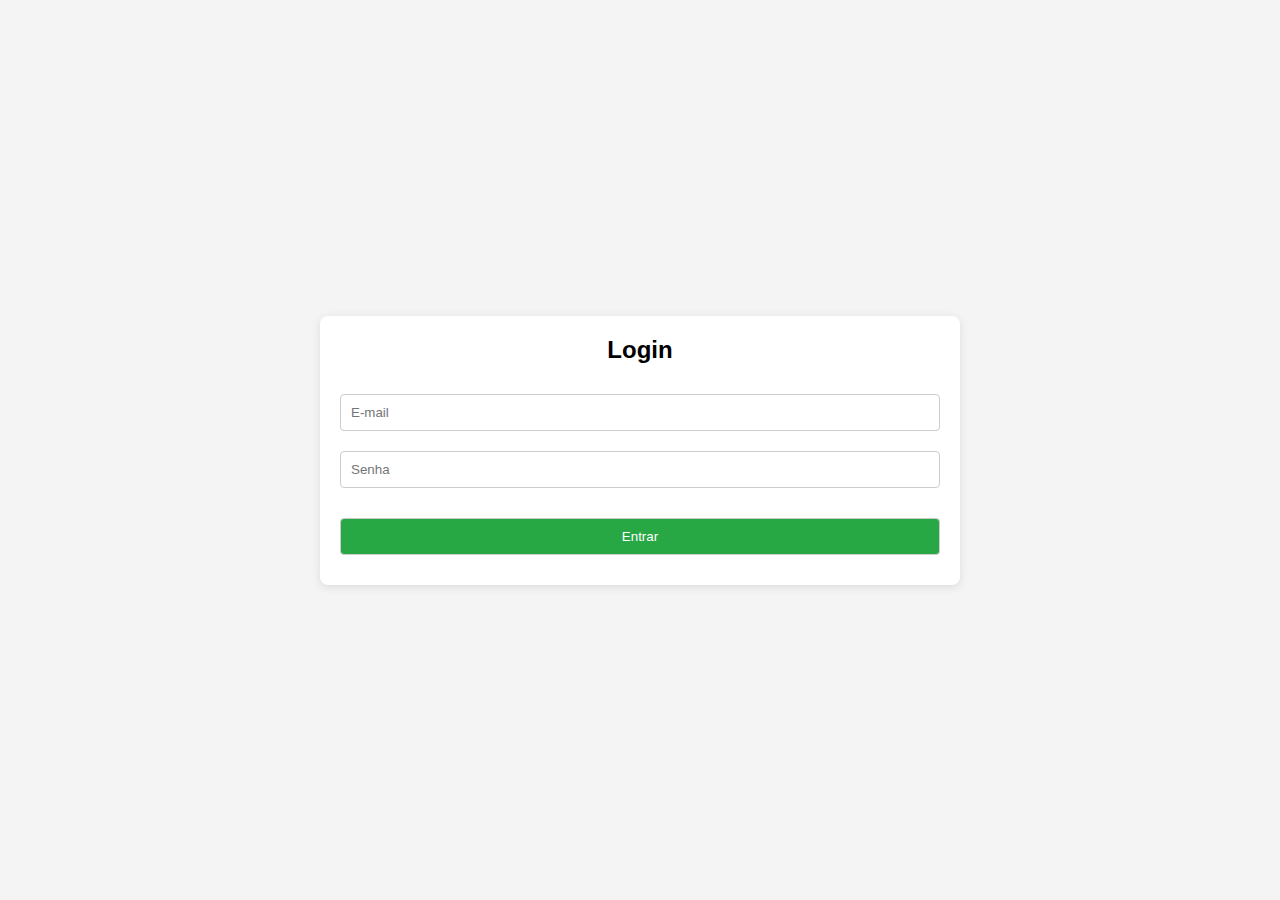
<file: index.html>
<!DOCTYPE html>
<html lang="pt-br">
<head>
    <meta charset="UTF-8">
    <meta name="viewport" content="width=device-width, initial-scale=1.0">
    <title>IA Corretor</title>
    <link rel="stylesheet" href="css/styles.css">
</head>
<body>
    <div class="container">
        <h2>Login</h2>
        <form id="loginForm">
            <input type="email" id="email" placeholder="E-mail">
            <input type="password" id="password" placeholder="Senha">
            <div id="error-message" class="error-message"></div>
            <button type="submit">Entrar</button>
        </form>
    </div>
    <script src="js/scripts.js"></script>
</body>
</html>
</file>
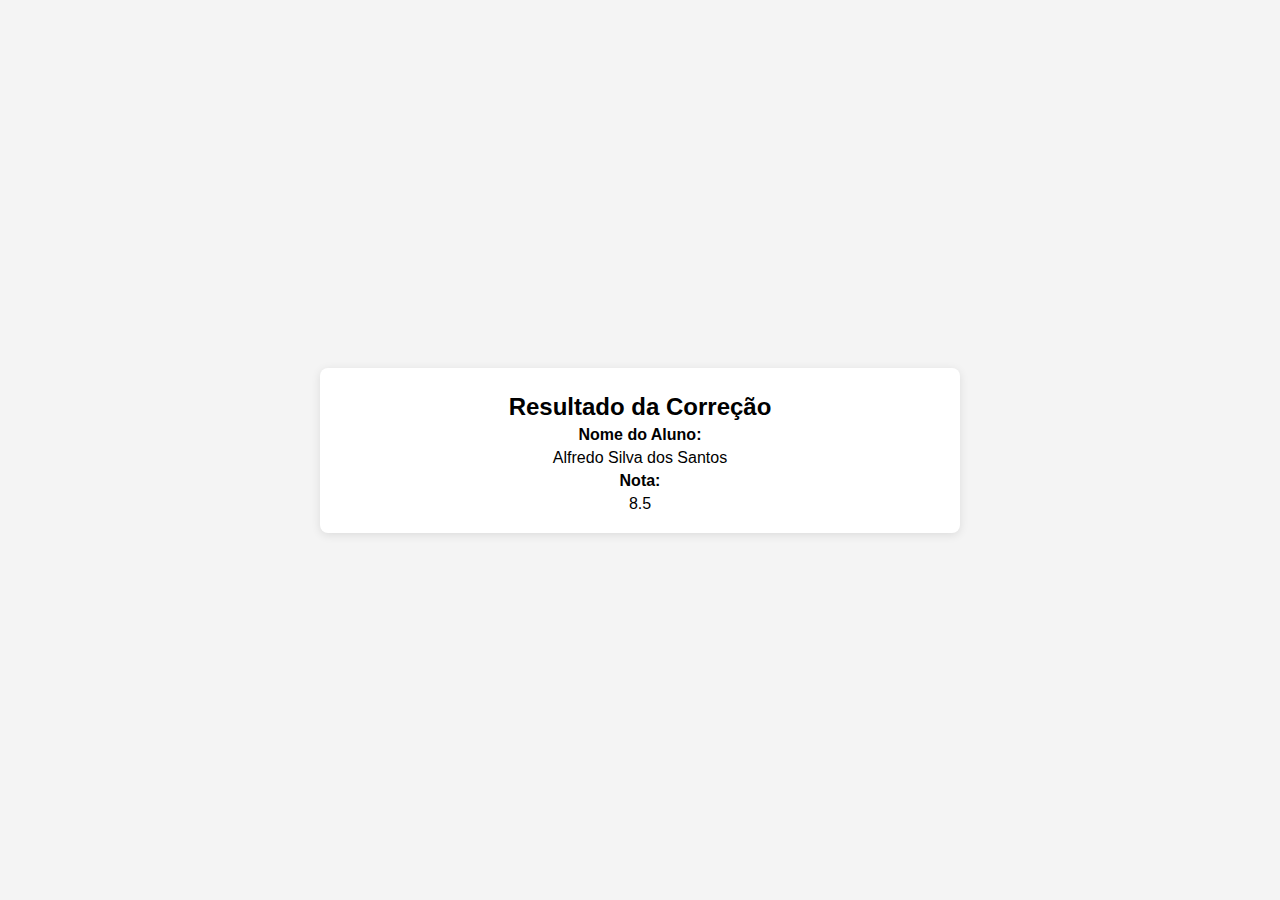
<file: resultado.html>
<!DOCTYPE html>
<html lang="pt-br">
<head>
    <meta charset="UTF-8">
    <meta name="viewport" content="width=device-width, initial-scale=1.0">
    <title>Resultado da Correção</title>
    <link rel="stylesheet" href="css/styles.css">
</head>
<body>
    <div class="container">
        <h2 class="resultado-text">Resultado da Correção</h2>
        <p class="resultado-text">Nome do Aluno:</p>
        <span id="studentName"></span>
        <p class="resultado-text">Nota:</p>
        <span id="studentScore"></span>
    </div>
    <script src="js/resultado.js"></script>
</body>
</html>
</file>
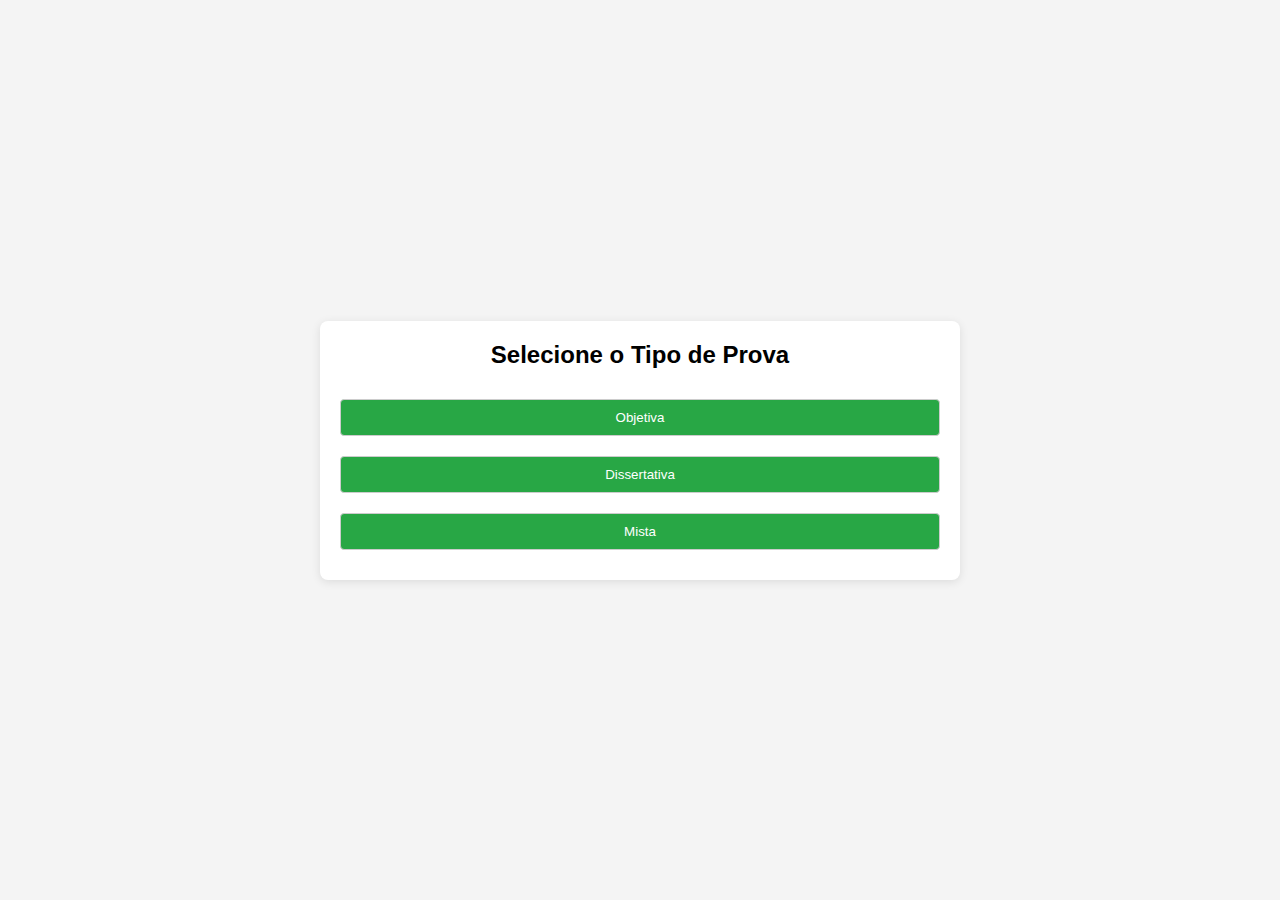
<file: select-type.html>
<!DOCTYPE html>
<html lang="pt-br">
<head>
    <meta charset="UTF-8">
    <meta name="viewport" content="width=device-width, initial-scale=1.0">
    <title>IA Corretor</title>
    <link rel="stylesheet" href="css/styles.css">
</head>
<body>
    <div class="container">
        <h2>Selecione o Tipo de Prova</h2>
        <form>
            <label>
                <button><a href="upload-objetiva.html">Objetiva</a></button>
            </label>
            <label>
                <button><a href="upload-dissertativa.html">Dissertativa</a></button>
            </label>
            <label>
                <button><a href="upload-mista.html">Mista</a></button>
            </label>
        </form>
    </div>
</body>
</html>
</file>
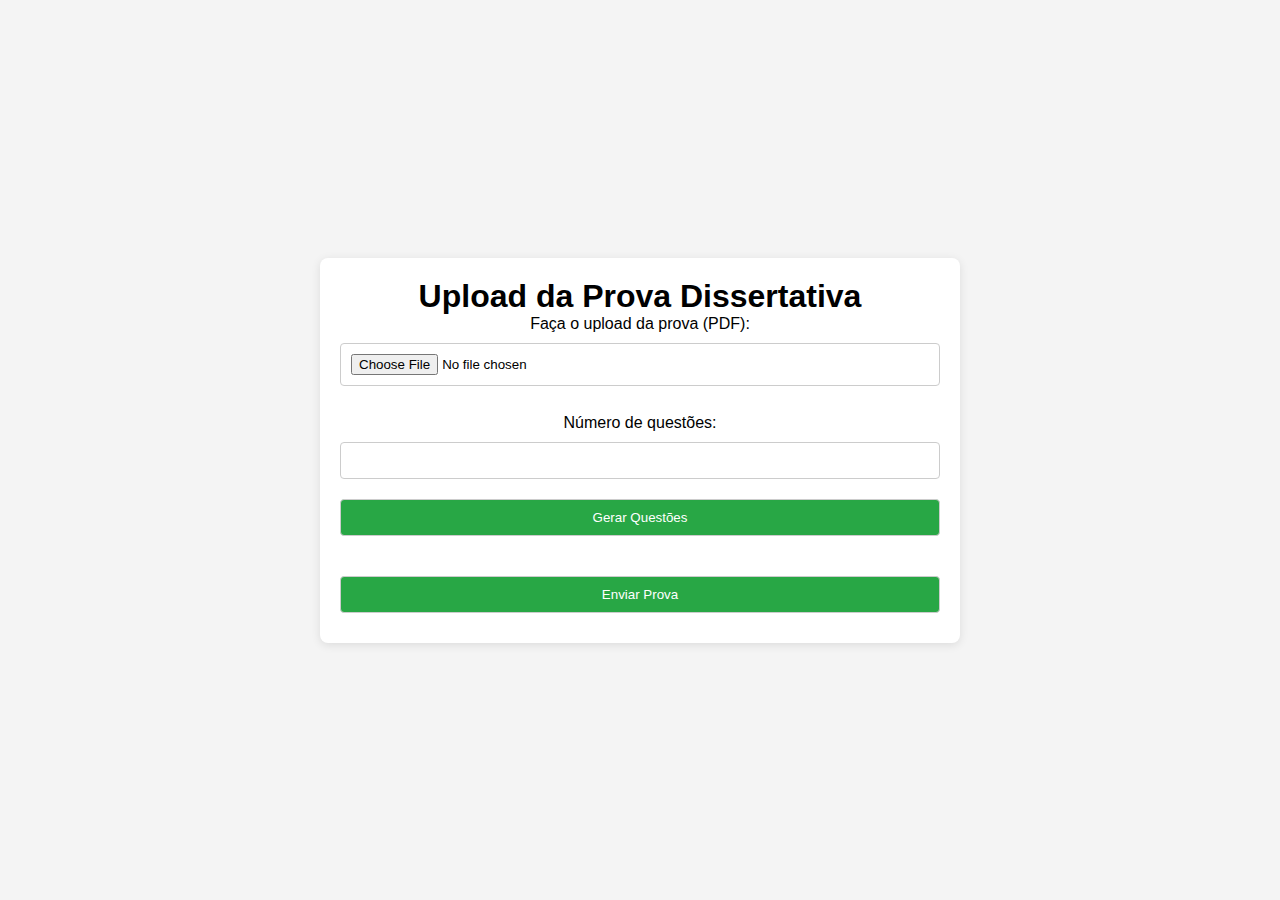
<file: upload-dissertativa.html>
<!DOCTYPE html>
<html lang="pt-br">
<head>
    <meta charset="UTF-8">
    <meta name="viewport" content="width=device-width, initial-scale=1.0">
    <title>Upload da Prova Dissertativa</title>
    <link rel="stylesheet" href="css/styles.css">
</head>
<body>
    <div class="container">
        <h1>Upload da Prova Dissertativa</h1>
        <form id="uploadForm">
            <label for="pdfUpload">Faça o upload da prova (PDF):</label>
            <input type="file" id="pdfUpload" accept=".pdf, .doc, .docx" required>
            <br><br>
            <label for="numQuestions">Número de questões:</label>
            <input type="number" id="numQuestions" min="1" required>
            <button type="button" id="generateQuestions">Gerar Questões</button>
            <div id="questionsContainer"></div>
            <button type="button" id="submitExam">Enviar Prova</button>
        </form>
        <div id="statusMessage"></div>
    </div>
    <script src="js/upload-dissertativa.js"></script>
</body>
</html>
</file>
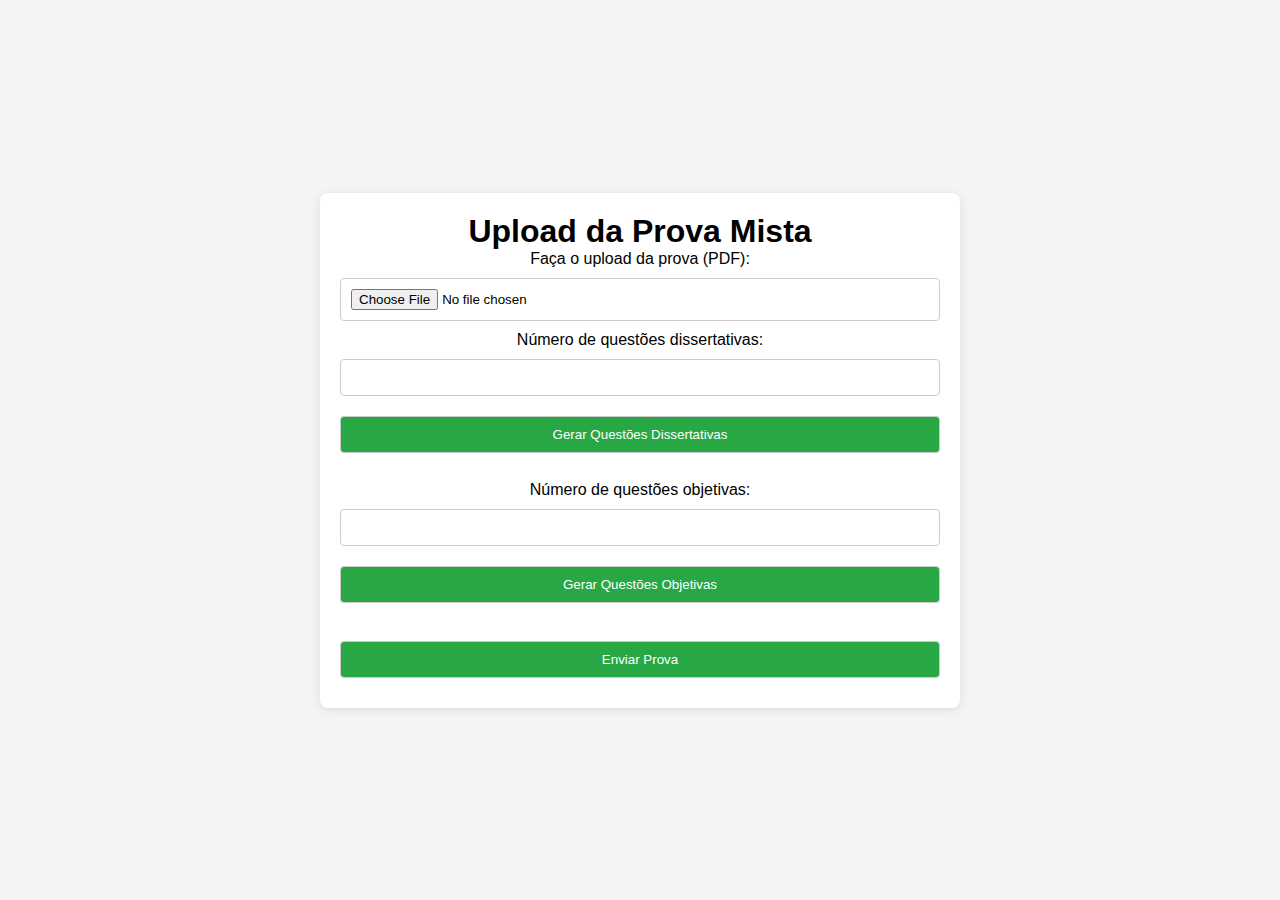
<file: upload-mista.html>
<!DOCTYPE html>
<html lang="pt-br">
<head>
    <meta charset="UTF-8">
    <meta name="viewport" content="width=device-width, initial-scale=1.0">
    <title>Upload da Prova Mista</title>
    <link rel="stylesheet" href="css/styles.css">
</head>
<body>
    <div class="container">
        <h1>Upload da Prova Mista</h1>
        <form id="uploadForm">
            <label for="pdfUpload">Faça o upload da prova (PDF):</label>
            <input type="file" id="pdfUpload" accept=".pdf, .doc, .docx" required>
            <br>

            <label for="numQuestionsDissertativas">Número de questões dissertativas:</label>
            <input type="number" id="numQuestionsDissertativas" min="1" required>
            <button type="button" id="generateDissertativas">Gerar Questões Dissertativas</button>
            <div id="dissertativasContainer"></div>
            <br>

            <label for="numQuestionsObjetivas">Número de questões objetivas:</label>
            <input type="number" id="numQuestionsObjetivas" min="1" required>
            <button type="button" id="generateObjetivas">Gerar Questões Objetivas</button>
            <div id="objetivasContainer"></div>
            <br>

            <button type="button" id="submitExam">Enviar Prova</button>
        </form>
        <div id="statusMessage"></div>
    </div>
    <script src="js/upload-mista.js"></script>
</body>
</html>
</file>
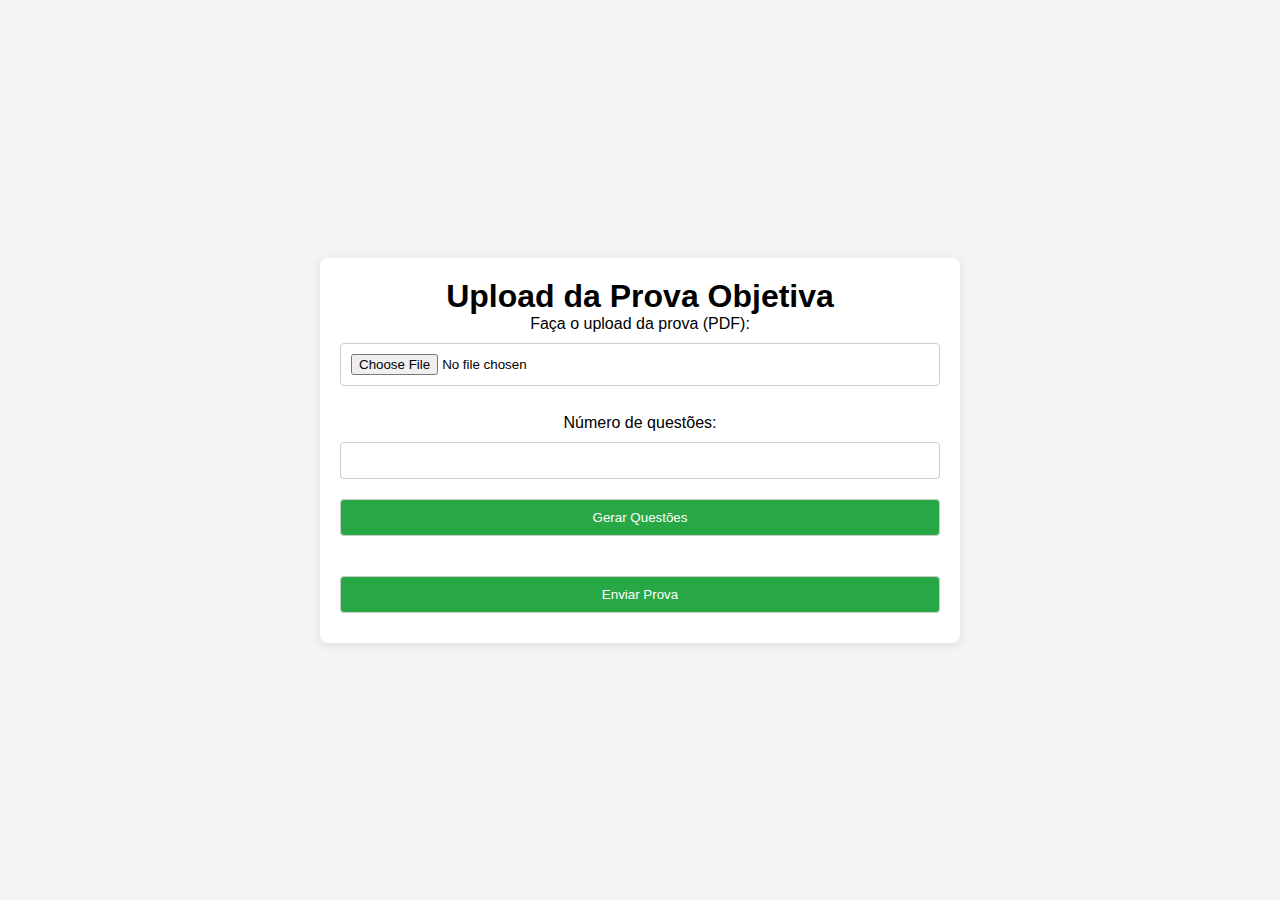
<file: upload-objetiva.html>
<!DOCTYPE html>
<html lang="pt-br">
<head>
    <meta charset="UTF-8">
    <meta name="viewport" content="width=device-width, initial-scale=1.0">
    <title>IA Corretor</title>
    <link rel="stylesheet" href="css/styles.css">
</head>
<body>
    <div class="container">
        <h1>Upload da Prova Objetiva</h1>
        <form id="uploadForm">
            <label for="pdfUpload">Faça o upload da prova (PDF):</label>
            <input type="file" id="pdfUpload" accept=".pdf, .doc, .docx" required>
            <br><br>
            <label for="numQuestions">Número de questões:</label>
            <input type="number" id="numQuestions" min="1" required>
            <button type="button" id="generateQuestions">Gerar Questões</button>
            <div id="questionsContainer"></div>
            <button type="button" id="submitExam">Enviar Prova</button>
        </form>
        <div id="statusMessage"></div>
    </div>
    <script src="js/upload-obj.js"></script>
</body>
</html>
</file>
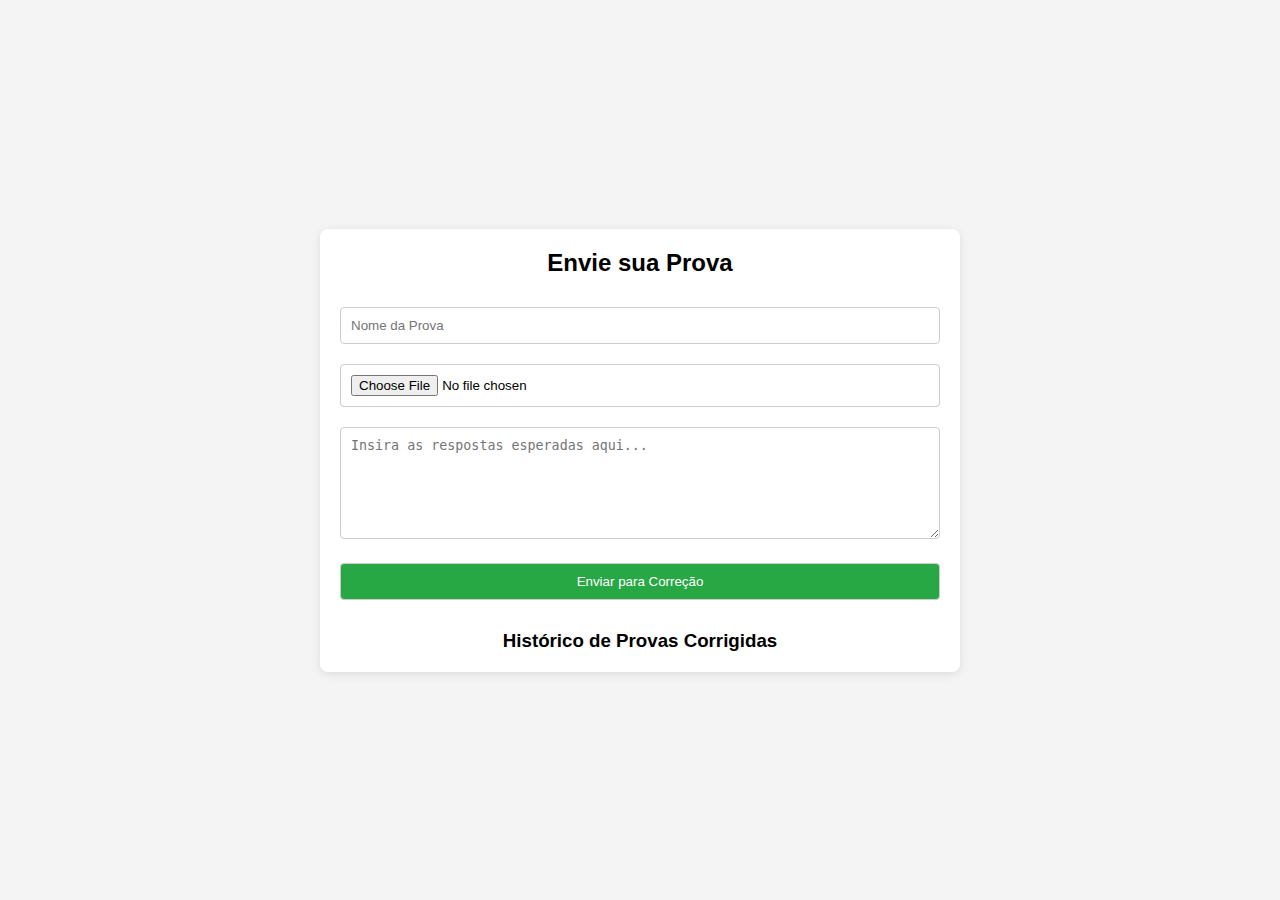
<file: upload.html>
<!DOCTYPE html>
<html lang="pt-br">
<head>
    <meta charset="UTF-8">
    <meta name="viewport" content="width=device-width, initial-scale=1.0">
    <title>IA Corretor</title>
    <link rel="stylesheet" href="css/styles.css">
</head>
<body>
    <div class="container">
        <h2>Envie sua Prova</h2>
        <form id="uploadForm">
            <input type="text" placeholder="Nome da Prova" required>
            <input type="file" accept=".pdf, .docx" required>
            <textarea placeholder="Insira as respostas esperadas aqui..." rows="6" required></textarea>
            <button type="submit">Enviar para Correção</button>
        </form>
        <div class="history">
            <h3>Histórico de Provas Corrigidas</h3>
        </div>
    </div>
    <script src="js/scripts.js"></script>
</body>
</html>
</file>
<file: css/styles.css>
* {
    margin: 0;
    padding: 0;
    box-sizing: border-box;
}

body {
    font-family: Arial, sans-serif;
    background-color: #f4f4f4;
    display: flex;
    justify-content: center;
    align-items: center;
    height: 100vh;
}

.container {
    background-color: #fff;
    padding: 20px;
    border-radius: 8px;
    box-shadow: 0 2px 10px rgba(0, 0, 0, 0.1);
    width: 300px;
    text-align: center;
}

h2 {
    margin-bottom: 20px;
}

input, textarea, button {
    width: 100%;
    padding: 10px;
    margin: 10px 0;
    border: 1px solid #ccc;
    border-radius: 4px;
}

button {
    background-color: #28a745;
    color: white;
    cursor: pointer;
}

button:hover {
    background-color: #218838;
}

.history {
    margin-top: 20px;
}

.error-message {
    color: red;
    margin: 10px 0;
    font-size: 0.9em;
}

a {
    color: white;
    text-decoration: none;
}

.container {
    width: 50%;
    margin: auto;
    padding: 20px;
}

.question {
    margin: 20px 0;
}

.question div {
    display: inline-block;
    margin-right: 10px;
    font-weight: bold;
}

.question input[type="radio"] {
    margin-right: 5px;
}

.question label[for^="q"] {
    display: inline-block;
    margin-right: 20px;
}

/* Estiliza o form e alinhamento */
#questionsContainer {
    margin-top: 20px;
}

#questionsContainer .question {
    display: flex;
    align-items: center;
    margin-bottom: 15px;
}

#questionsContainer .question label {
    margin-right: 20px;
}

.resultado-text{
    font-weight: bold;
    margin-top: 5px;
    margin-bottom: 5px;
}
</file>
